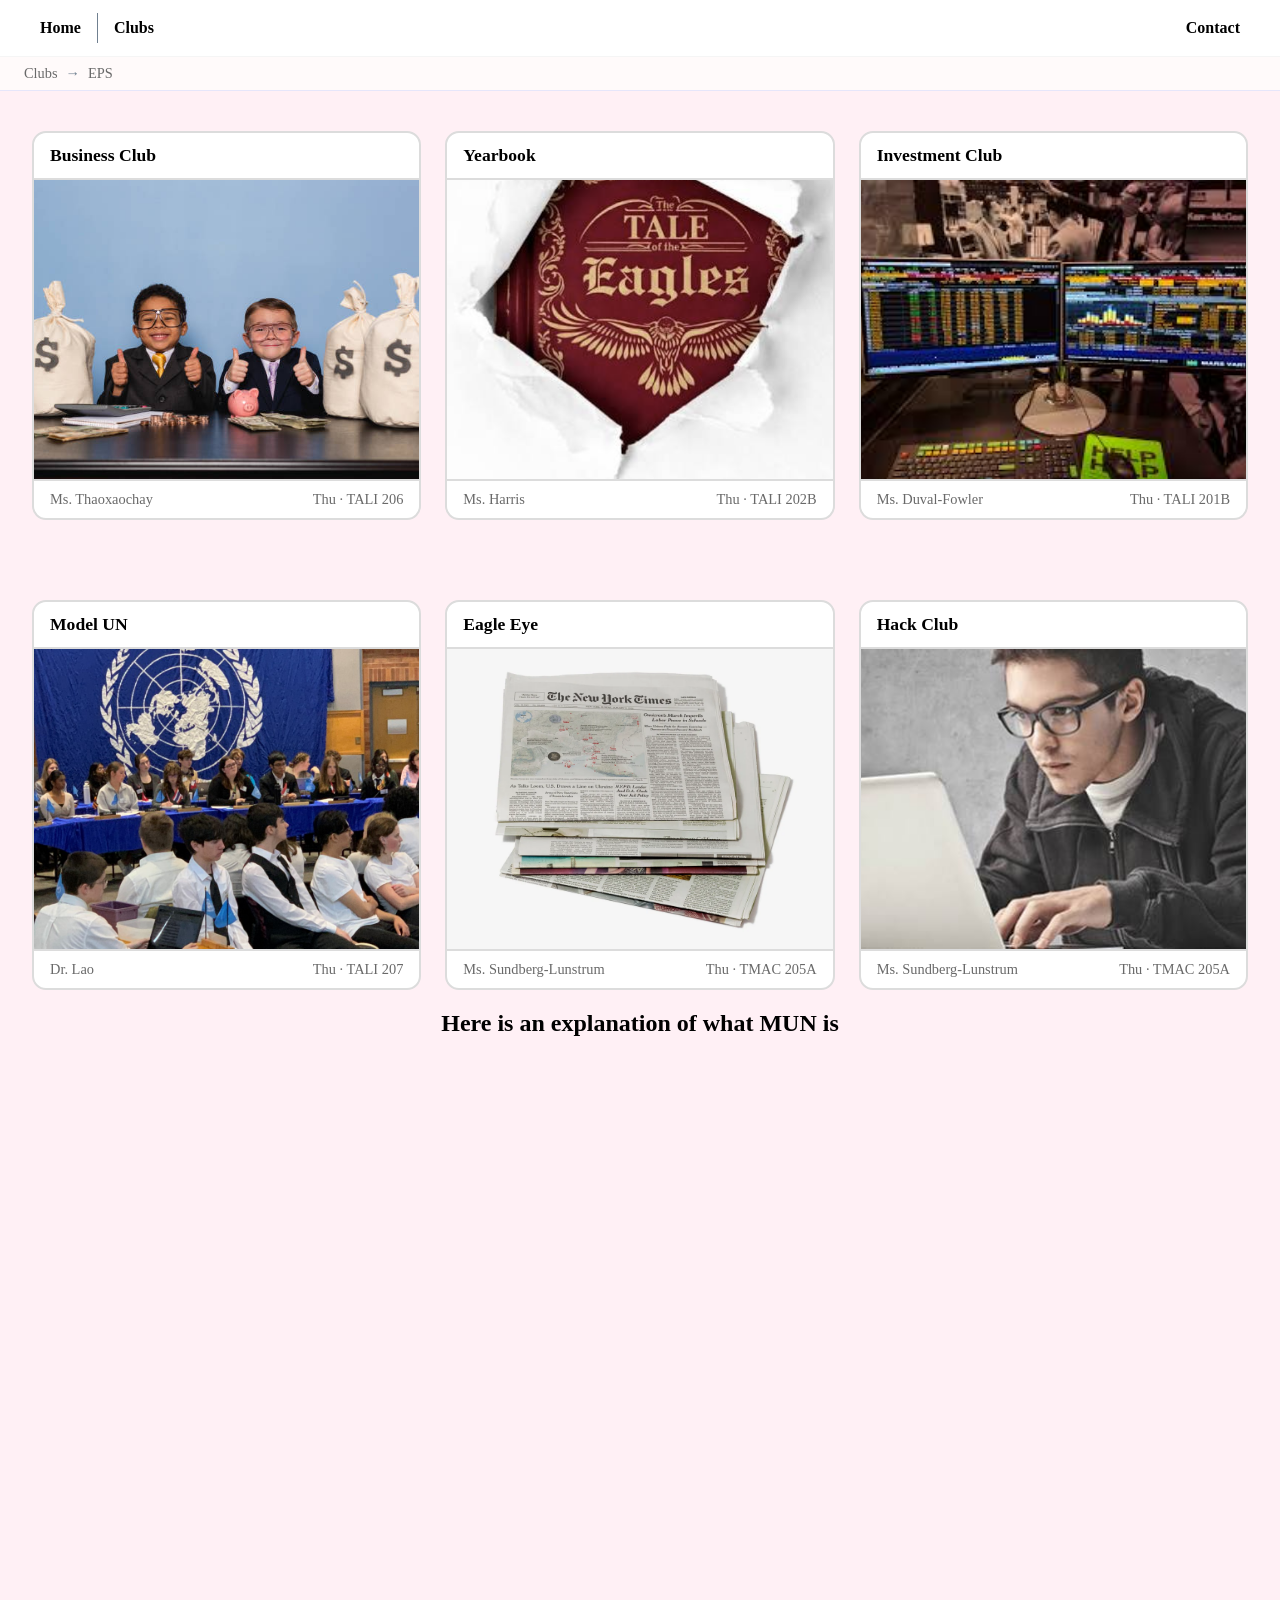
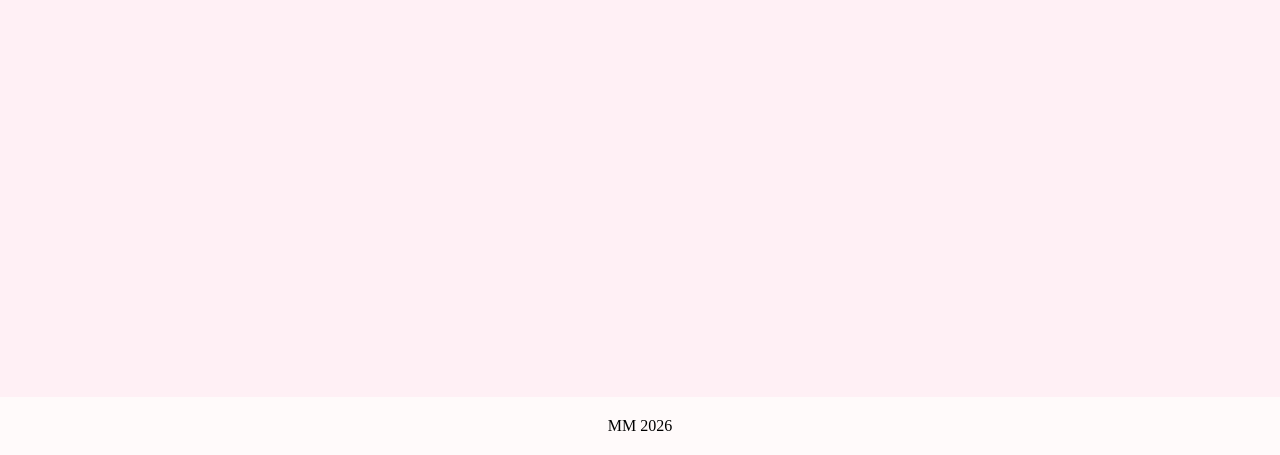
<file: eps.html>
<!DOCTYPE html>
<html lang="en">
<head>
    <meta charset="UTF-8">
    <meta name="viewport" content="width=device-width, initial-scale=1.0">
    <title>EPS Clubs</title>
    <link rel="stylesheet" href="CSS/style.css">
    <link rel="stylesheet" href="CSS/nav.css">
    <link rel="stylesheet" href="CSS/footer.css">
    <link rel="stylesheet" href="CSS/club.css">
</head>
<body>
    <header class="site-header">
        <nav class="nav">
            <ul class="nav-left">
                <li><a href="index.html">Home</a></li>
                <li><a href="club.html">Clubs</a></li>
            </ul>
            <a class="nav-right" href="contact.html">Contact</a>
        </nav>

        <nav class="crumbs">
            <a href="club.html">Clubs</a>
            <span>→</span>
            <a href="eps.html">EPS</a>
        </nav>
        
    </header>

<section class="club-section">
  <div class="club-grid">

    <a class="club-card">
      <h3 class="club-card__title">Business Club</h3>
      <img class="club-card__img" src="images/EPS/Businessclub.jpg">
      <div class="club-card__footer">
        <span>Ms. Thaoxaochay</span>
        <span>Thu · TALI 206</span>
      </div>
    </a>

    <a class="club-card">
      <h3 class="club-card__title">Yearbook</h3>
      <img class="club-card__img" src="images/better_bloody_yearbook_picture.png">
      <div class="club-card__footer">
        <span>Ms. Harris</span>
        <span>Thu · TALI 202B</span>
      </div>
    </a>

    <a class="club-card">
      <h3 class="club-card__title">Investment Club</h3>
      <img class="club-card__img" src="images/EPS/InvestmentClub.jpeg">
      <div class="club-card__footer">
        <span>Ms. Duval-Fowler</span>
        <span>Thu · TALI 201B</span>
      </div>
    </a>

  </div>
</section>

  <section class="club-section">
  <div class="club-grid">

    <a class="club-card">
      <h3 class="club-card__title">Model UN</h3>
      <img class="club-card__img" src="images/EPS/MUN.jpeg">
      <div class="club-card__footer">
        <span>Dr. Lao</span>
        <span>Thu · TALI 207</span>
      </div>
    </a>

    <a class="club-card">
      <h3 class="club-card__title">Eagle Eye</h3>
      <img class="club-card__img" src="images/EPS/EagleEye.jpg.webp">
      <div class="club-card__footer">
        <span>Ms. Sundberg-Lunstrum</span>
        <span>Thu · TMAC 205A</span>
      </div>
    </a>
     <a class="club-card">
      <h3 class="club-card__title">Hack Club</h3>
      <img class="club-card__img" src="images/EPS/Hackclub.jpeg">
      <div class="club-card__footer">
        <span>Ms. Sundberg-Lunstrum</span>
        <span>Thu · TMAC 205A</span>
      </div>
    </a>

  </div>
  <h1 style="text-align: center;"> Here is an explanation of what MUN is</h1>
<div style="display: flex; justify-content: center; align-items: center; height: 100vh;">
  <iframe width="560" height="315" src="https://www.youtube.com/embed/WCCjaVjnArI?si=wvUkduJLNGBWqMYk" title="YouTube video player" frameborder="0" allow="accelerometer; autoplay; clipboard-write; encrypted-media; gyroscope; picture-in-picture; web-share" referrerpolicy="strict-origin-when-cross-origin" allowfullscreen></iframe>
</div>
</section>
    <footer class="sticky-footer">
        MM 2026
    </footer>
</body>
</html>
</file>
<file: CSS/style.css>
* {
  box-sizing: border-box;
}

div.gallery {
  display: flex;
  flex-wrap: wrap;
  justify-content: flex-start;
}

div.gallery-item {
  margin: 5px;
  border: 1px solid lightgray;
  width: calc(25% - 20px);
}

div.gallery-item:hover {
  border: 1px solid gray;
}

div.gallery-item img {
  width: 100%;
  height: auto;
}

div.gallery-item div.desc {
  padding: 15px;
  text-align: center;
}

@media only screen and (max-width: 768px) {
  div.gallery-item {
    width: calc(50% - 20px);
  }
}

@media only screen and (max-width: 480px) {
  div.gallery-item {
    width: calc(100% - 20px);
  } }

.site-header {
  position: sticky; top: 0; z-index: 100;
  background: white;
  border-bottom: 1px solid lavender;
}

html, body {
    height: 100%;
    margin: 0;
}

body {
    display: flex;
    flex-direction: column;
    background-color:lavenderblush;
    font-family: "itc-fenice", Georgia, serif;
  font-weight: 400;
  font-style: normal;
}

.video-container {
  display: flex;
  justify-content: center;
  align-items: center;     
}
</file>
<file: CSS/nav.css>
.nav {
  display: flex; 
  align-items: center; 
  justify-content: space-between;
  padding: 0 1.5rem; height: 56px;
}
.nav-left { display: flex; 
    list-style: none; 
    margin: 0; padding: 0; }
.nav-left li + li { border-left: 1px solid slategray; }   
.nav-left a, .nav-right {
  display: block; 
  padding: .4rem 1rem;
  color: darkslategray; 
  text-decoration: none; 
  font-weight: 500;
}
.nav a:hover { color: silver; }
.nav a { color: black; font-weight: 700; }
.nav a.active {
  background-color: beige;
}

.crumbs {
  display: flex; gap: .5rem; align-items: center;
  padding: .5rem 1.5rem; font-size: .9rem; color: slategray;
  border-top: 1px solid whitesmoke; background: snow;
}
.crumbs a { color: dimgray; text-decoration: none; }
.crumbs a:hover { text-decoration: underline; }
</file>
<file: CSS/footer.css>
footer {
    background-color: snow;
    color: black;
    text-align: center;
    padding: 20px 0;
}
</file>
<file: CSS/club.css>
.club-section { margin: 0 0 40px; 
padding: 0 32px; margin-top: 40px;}
.club-section__title { margin: 0 0 14px; font-size: 1.3rem; }
 
.club-grid {
  display: grid;
  grid-template-columns: repeat(3, 1fr);   
  gap: 24px;
}
 

@media (max-width: 600px) {
  .club-grid { grid-template-columns: 1fr; }
}
 
.club-card {
  display: flex;
  flex-direction: column;
  background: white;
  border: 2px solid gainsboro;
  border-radius: 14px;
  aspect-ratio: 1 / 1;                     
  overflow: hidden;
  color: inherit;
  text-decoration: none;
  transition: transform .15s, box-shadow .15s, border-color .15s;
}
.club-card:hover,
.club-card:focus-visible {
  transform: translateY(-3px);
  box-shadow: 0 8px 20px rgba(0,0,0,.08);
  border-color: hotpink;
  outline: none;
}
 
.club-card__title {
  margin: 0;
  padding: 12px 16px;
  font-size: 1.1rem;
  border-bottom: 2px solid gainsboro;
}
 
.club-card__img {
  display: block;
  width: 100%;
  flex: 1;                                 
  min-height: 0;
  object-fit: cover;
  background: lavender;
}
 
.club-card__footer {
  display: flex;
  justify-content: space-between;
  gap: 8px;
  margin-top: auto;
  padding: 10px 16px;
  border-top: 2px solid gainsboro;
  font-size: .9rem;
  color: dimgray;
}
</file>
